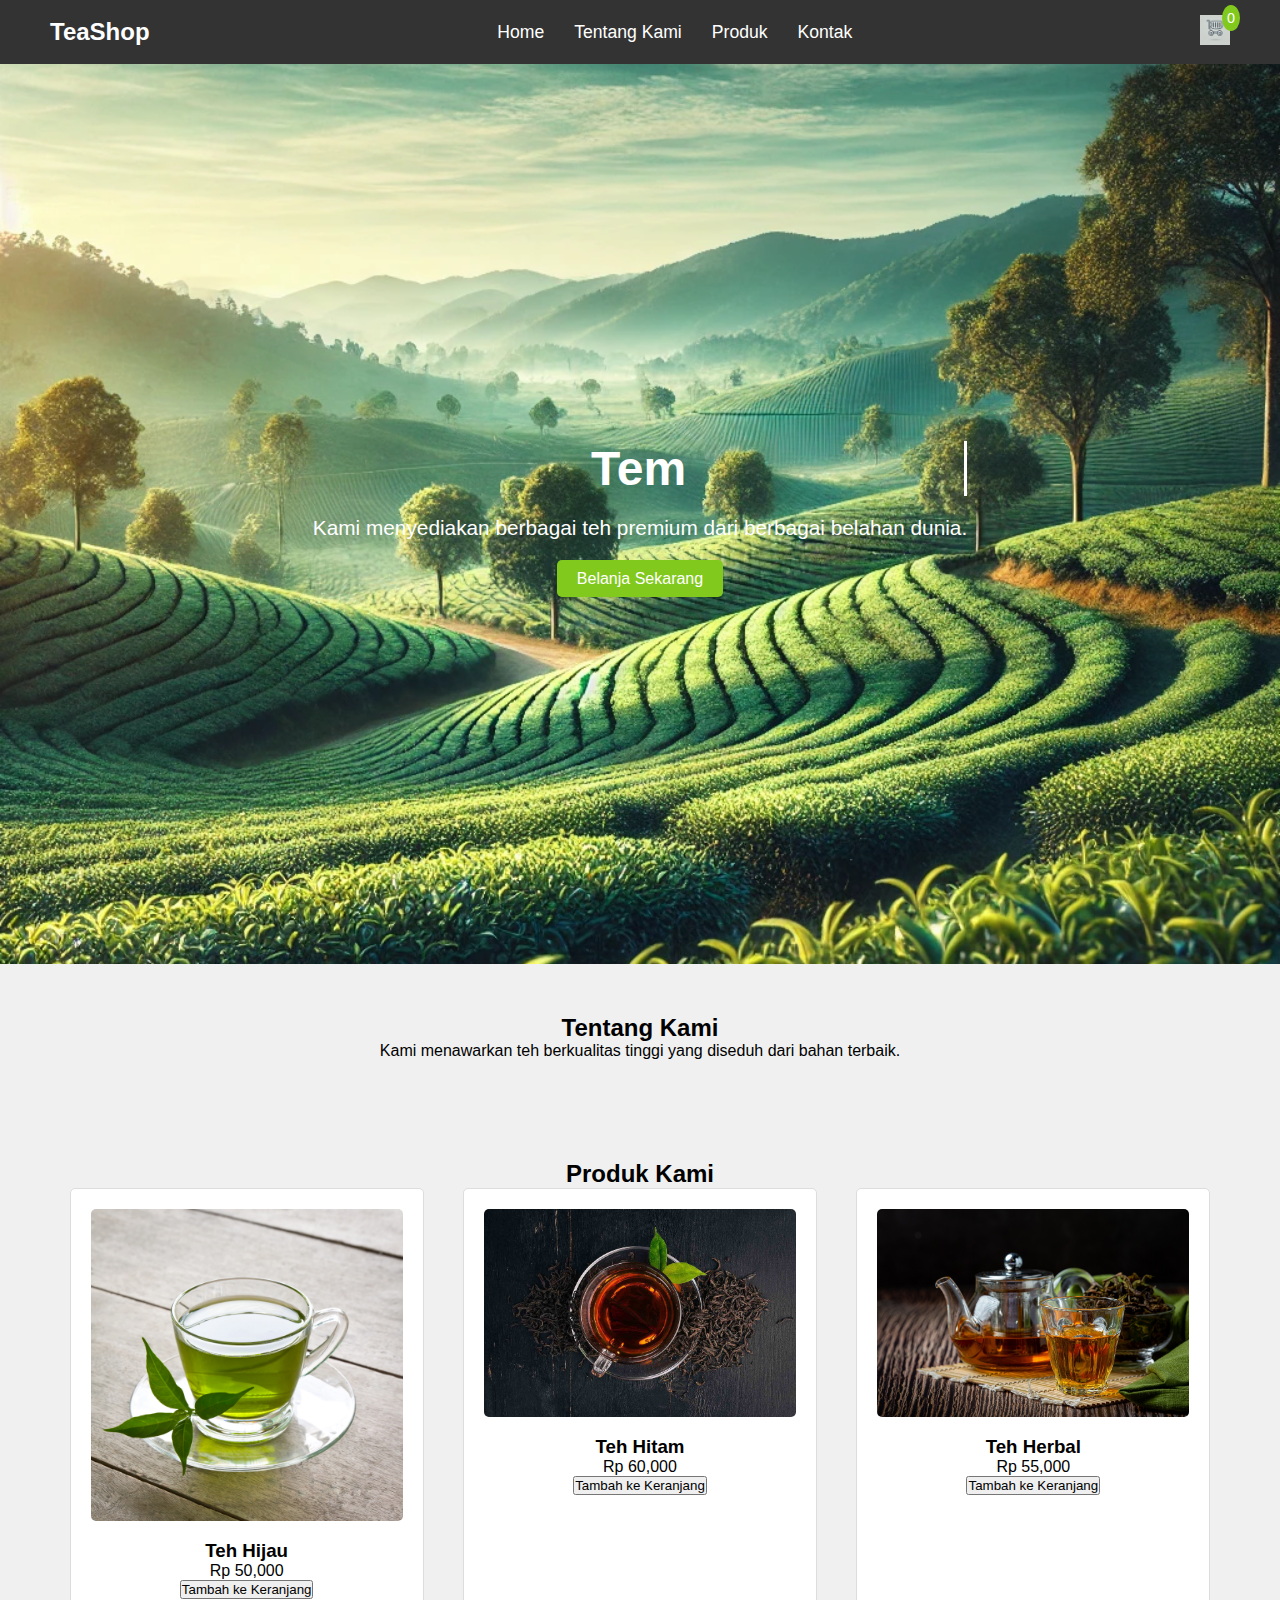
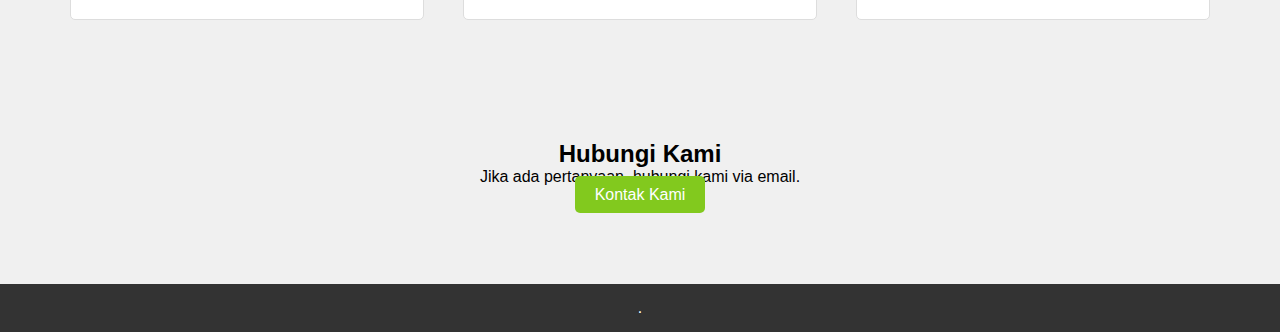
<file: index.html>
<!DOCTYPE html>
<html lang="en">

<head>
    <meta charset="UTF-8">
    <meta name="viewport" content="width=device-width, initial-scale=1.0">
    <title>Tea Shop - E-Commerce</title>
    <style>
        /* Gaya untuk teks hero */
        
        .hero-text h1 {
            font-size: 3rem;
            color: #fff;
        }
        /* Efek teks mengetik */
        
        .typing-text {
            border-right: 3px solid #fff;
            white-space: nowrap;
            overflow: hidden;
        }
        
        @keyframes blink {
            50% {
                border-color: transparent;
            }
        }
        
        * {
            margin: 0;
            padding: 0;
            box-sizing: border-box;
        }
        
        body {
            font-family: 'Arial', sans-serif;
            background-color: #f0f0f0;
        }
        
        .navbar {
            background-color: #333;
            color: white;
            display: flex;
            justify-content: space-between;
            align-items: center;
            padding: 15px 50px;
        }
        
        .logo {
            font-size: 1.5em;
            font-weight: bold;
        }
        
        .nav-links {
            list-style-type: none;
            display: flex;
        }
        
        .nav-links li {
            margin: 0 15px;
        }
        
        .nav-links a {
            color: white;
            text-decoration: none;
            font-size: 1.1em;
        }
        
        .nav-links a:hover {
            color: #82c91e;
        }
        
        .cart-icon {
            position: relative;
        }
        
        .cart-icon img {
            width: 30px;
            height: 30px;
        }
        
        .cart-count {
            background-color: #82c91e;
            color: white;
            border-radius: 50%;
            padding: 5px;
            font-size: 0.9em;
            position: absolute;
            top: -10px;
            right: -10px;
        }
        
        .hero {
            background: url('bg.webp') no-repeat center center/cover;
            height: 100vh;
            display: flex;
            justify-content: center;
            align-items: center;
            text-align: center;
            color: white;
        }
        
        .hero h1 {
            font-size: 3em;
            margin-bottom: 20px;
        }
        
        .hero p {
            font-size: 1.3em;
            margin-bottom: 30px;
        }
        
        .btn {
            background-color: #82c91e;
            color: white;
            padding: 10px 20px;
            text-decoration: none;
            border-radius: 5px;
            transition: background-color 0.3s ease;
        }
        
        .btn:hover {
            background-color: #6fb912;
        }
        
        .about,
        .products,
        .contact {
            padding: 50px;
            text-align: center;
        }
        
        .products .product-list {
            display: flex;
            justify-content: space-around;
            flex-wrap: wrap;
        }
        
        .product-item {
            position: relative;
            background-color: white;
            border: 1px solid #ddd;
            border-radius: 5px;
            padding: 20px;
            text-align: center;
            width: 30%;
            margin-bottom: 20px;
        }
        
        .product-item img {
            max-width: 100%;
            border-radius: 5px;
            margin-bottom: 15px;
            transition: transform 0.3s ease;
            cursor: crosshair;
            /* Kursor silang untuk efek zoom */
        }
        
        .zoom {
            position: absolute;
            pointer-events: none;
            /* Agar zoom area tidak menghalangi kursor */
            border: 2px solid rgba(0, 0, 0, 0.5);
            background-size: 200%;
            background-repeat: no-repeat;
            background-position: center;
            display: none;
            width: 100px;
            height: 100px;
            border-radius: 50%;
        }
        
        footer {
            background-color: #333;
            color: white;
            text-align: center;
            padding: 15px 0;
            margin-top: 30px;
        }
    </style>
</head>

<body>

    <!-- Navbar -->
    <nav class="navbar">
        <div class="logo">TeaShop</div>
        <ul class="nav-links">
            <li><a href="#home">Home</a></li>
            <li><a href="#about">Tentang Kami</a></li>
            <li><a href="#products">Produk</a></li>
            <li><a href="#contact">Kontak</a></li>
        </ul>
        <div class="cart-icon">
            <a href="#cart">
                <img src="pe.webp" alt="Keranjang">
                <span class="cart-count">0</span>
            </a>
        </div>
    </nav>

    <!-- Hero Section -->
    <header class="hero">
        <div class="hero-text">
            <h1 class="typing-text" id="typing-text"></h1>
            <p>Kami menyediakan berbagai teh premium dari berbagai belahan dunia.</p>
            <a href="#products" class="btn">Belanja Sekarang</a>
        </div>
    </header>

    <!-- About Section -->
    <section id="about" class="about">
        <div class="container">
            <h2>Tentang Kami</h2>
            <p>Kami menawarkan teh berkualitas tinggi yang diseduh dari bahan terbaik.</p>
        </div>
    </section>

    <!-- Products Section -->
    <section id="products" class="products">
        <div class="container">
            <h2>Produk Kami</h2>
            <div class="product-list">
                <div class="product-item">
                    <img src="teh1.webp" alt="Teh Hijau">
                    <div class="zoom"></div>
                    <!-- Area zoom -->
                    <h3>Teh Hijau</h3>
                    <p>Rp 50,000</p>
                    <button onclick="addToCart('Teh Hijau', 50000)">Tambah ke Keranjang</button>
                </div>
                <div class="product-item">
                    <img src="teh2.jpg" alt="Teh Hitam">
                    <div class="zoom"></div>
                    <!-- Area zoom -->
                    <h3>Teh Hitam</h3>
                    <p>Rp 60,000</p>
                    <button onclick="addToCart('Teh Hitam', 60000)">Tambah ke Keranjang</button>
                </div>
                <div class="product-item">
                    <img src="teh3.jpg" alt="Teh Herbal">
                    <div class="zoom"></div>
                    <!-- Area zoom -->
                    <h3>Teh Herbal</h3>
                    <p>Rp 55,000</p>
                    <button onclick="addToCart('Teh Herbal', 55000)">Tambah ke Keranjang</button>
                </div>
            </div>
        </div>
    </section>

    <!-- Contact Section -->
    <section id="contact" class="contact">
        <div class="container">
            <h2>Hubungi Kami</h2>
            <p>Jika ada pertanyaan, hubungi kami via email.</p>
            <a href="mailto:info@teashop.com" class="btn">Kontak Kami</a>
        </div>
    </section>

    <footer>
        <p>.</p>
    </footer>

    <script>
        const text = "Temukan Teh Favoritmu";
        let index = 0;
        let typingElement = document.getElementById('typing-text');

        function typeText() {
            typingElement.innerHTML = text.slice(0, index);
            index++;

            if (index > text.length) {
                setTimeout(() => {
                    index = 0;
                    typeText();
                }, 2000); // Tunggu 2 detik teksnya bakal seperti mengetik ulang 😁
            } else {
                setTimeout(typeText, 200); // 200ms per huruf
            }
        }

        typeText();

        document.querySelectorAll('.product-item').forEach(item => {
            const img = item.querySelector('img');
            const zoom = item.querySelector('.zoom');

            item.addEventListener('mousemove', (e) => {
                const rect = img.getBoundingClientRect();
                const x = e.clientX - rect.left;
                const y = e.clientY - rect.top;

                zoom.style.backgroundImage = `url('${img.src}')`;
                zoom.style.backgroundSize = `${img.width * 2}px ${img.height * 2}px`; // Adjust zoom size
                zoom.style.backgroundPosition = `-${x * 2}px -${y * 2}px`;
                zoom.style.left = `${e.offsetX - zoom.offsetWidth / 2}px`;
                zoom.style.top = `${e.offsetY - zoom.offsetHeight / 2}px`;
                zoom.style.display = 'block';
            });

            item.addEventListener('mouseleave', () => {
                zoom.style.display = 'none';
            });
        });

        let cart = [];
        let cartCount = 0;

        function addToCart(productName, productPrice) {
            cart.push({
                name: productName,
                price: productPrice
            });
            cartCount++;
            document.querySelector('.cart-count').textContent = cartCount;
            alert(productName + ' telah ditambahkan ke keranjang.');
        }
    </script>

</body>

</html>
</file>
